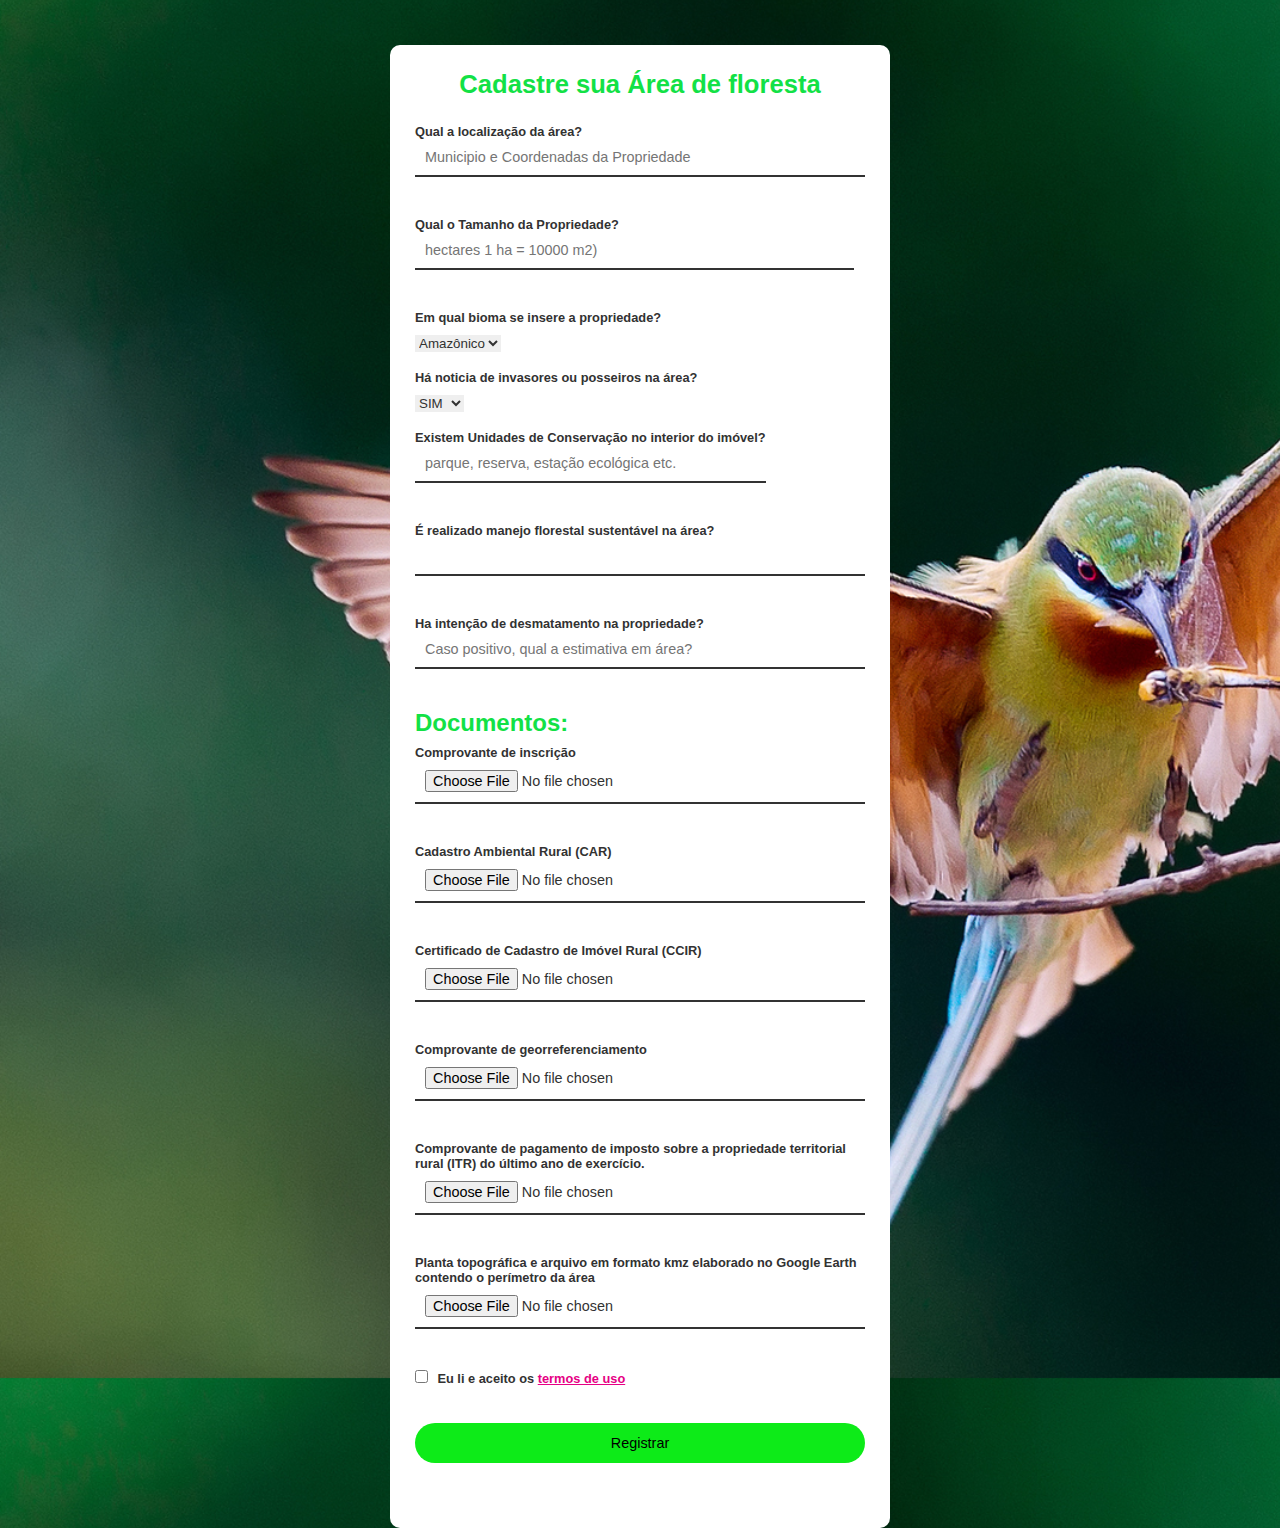
<file: index.html>
<!DOCTYPE html>
<html lang="en">
<head>
  <meta charset="UTF-8">
  <meta name="viewport" content="width=device-width, initial-scale=1.0">
  <meta http-equiv="X-UA-Compatible" content="ie=edge">
  <title>Cadastre sua Área de floresta</title>
  <link rel="stylesheet" href="css/styles.css">
</head>
<body>
  <div id="main-container">
    <h1 style="color: rgb(18, 225, 70);">Cadastre sua Área de floresta</h1>
    <form id="register-form" action="">
      <div class="full-box">
        <label for="text">Qual a localização da área?</label>
        <input type="text" name="localização" id="localização" placeholder="Municipio e Coordenadas da Propriedade" data-min-length="2" >
      </div>
      <div class="half-box spacing">
          <label for="name">Qual o Tamanho da Propriedade?</label>
          <input type="number" name="hec" id="name" placeholder="hectares 1 ha = 10000 m2)" data-required data-min-length="3" data-max-length="16">
      </div>
      <div class=>
          <label for="lastname">Em qual bioma se insere a propriedade?</label>
          <select name="bioma" style=" margin-top: 10px;">
            <option value="Amazônico">Amazônico</option>
            <option value="cerrado">Cerrado</option>
            <option value="caatinga">Caatinga</option>
            <option value="Pantanal">Pantanal</option>
            <option value="pampa">Pampa</option>
          </select><br><br>
      </div>
      <div class=>
        <label for="lastname">Há noticia de invasores ou posseiros na área?</label>
        <select name="bioma" style=" margin-top: 10px;">
          <option value="SIM">SIM</option>
          <option value="NÃO">NÃO</option>
        </select><br><br>
      </div>
      <div class=>
        <label for="passconfirmation">Existem Unidades de Conservação no interior do imóvel?</label>
        <input type="text" name="Unidades DE Conservação" id="Conservação" placeholder="parque, reserva, estação ecológica etc." data-equal="password">
      </div>

      <div class="full-box">
        <label for="text">É realizado manejo florestal sustentável na área?</label>
        <input type="text" name="manejo florestal" id="email" placeholder="" data-min-length="2" >
      </div>

      <div class="full-box">
        <label for="text"> Ha intenção de desmatamento na propriedade?</label>
        <input type="text" name="intenção de desmatamento" id="email" placeholder="Caso positivo, qual a estimativa em área?" data-min-length="2">
      </div>
      <h2 style="color: rgb(18, 225, 70);">Documentos:</h2><br><br>
      <hr>
      
      <div class="full-box">
        <label for="myfile">Comprovante de inscrição</label>
        <input type="file" id="myfile" name="Documentos">
      </div>
      <div class="full-box">
        <label for="myfile">Cadastro Ambiental Rural (CAR)</label>
        <input type="file" id="myfile" name="Documentos">
      </div>
      <div class="full-box">
        <label for="myfile">Certificado de Cadastro de Imóvel Rural (CCIR)</label>
        <input type="file" id="myfile" name="Documentos">
      </div>
      <div class="full-box">
        <label for="myfile">Comprovante de georreferenciamento</label>
        <input type="file" id="myfile" name="Documentos">
      </div>
      <div class="full-box">
        <label for="myfile">Comprovante de pagamento de imposto sobre a propriedade territorial rural (ITR) do último ano de exercício.
        </label>
        <input type="file" id="myfile" name="Documentos">
      </div>
      <div class="full-box">
        <label for="myfile">Planta topográfica e arquivo em formato kmz elaborado no Google Earth contendo o perímetro da área</label>
        <input type="file" id="myfile" name="Documentos">
      </div>










      <div>
        <input type="checkbox" name="agreement" id="agreement">
        <label for="agreement" id="agreement-label">Eu li e aceito os <a href="JAERA.html ">termos de uso</a></label>
      </div>
      <div class="full-box">
        <input id="btn-submit" type="submit" value="Registrar" onclick="www.google.com">
      </div>
    </form>
  </div>
  <p class="error-validation template"></p>
  <script src="js/scripts.js"></script>
</body>
</html>
</file>
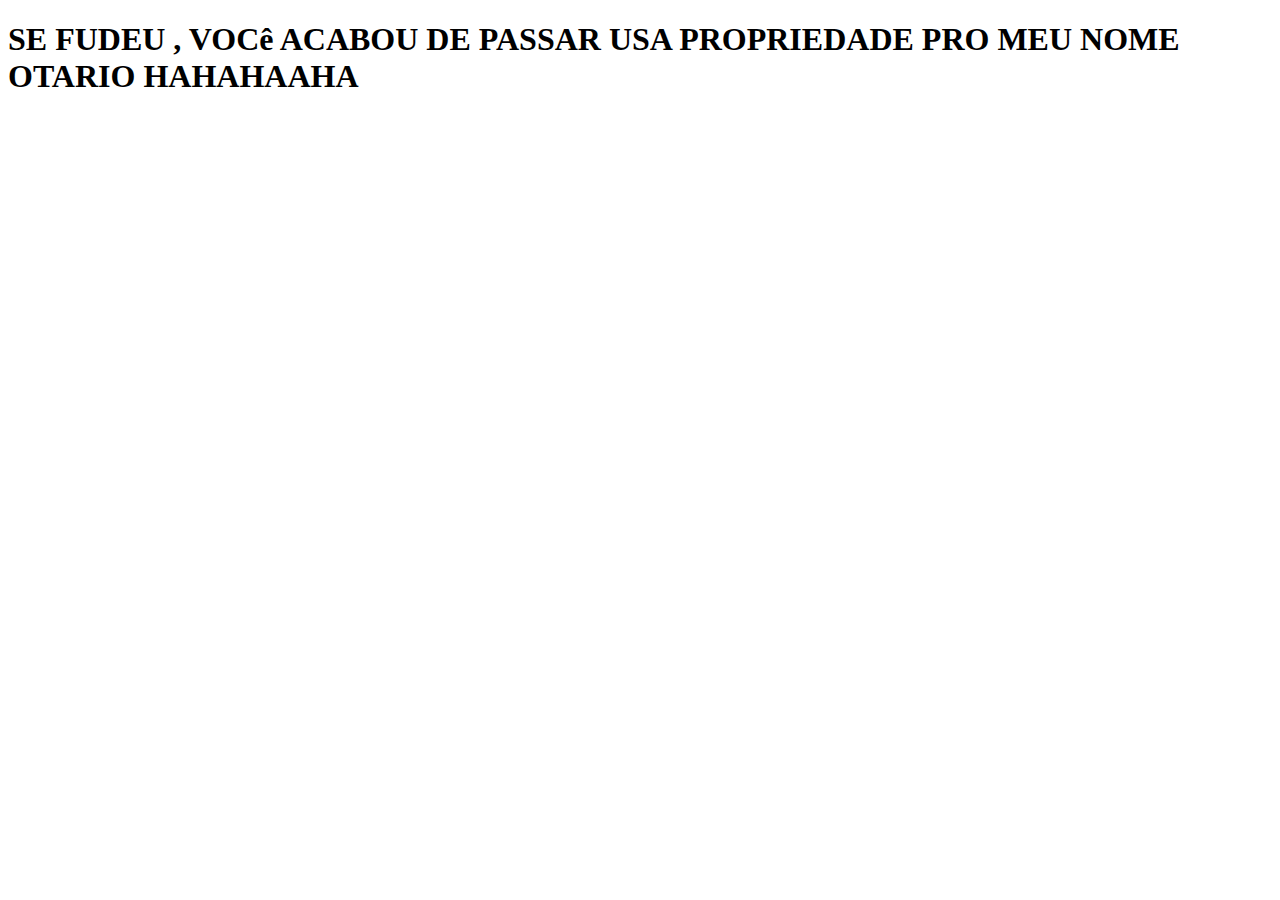
<file: css/JAERA.html>
<!DOCTYPE html>
<html>
<head>
	<title>SE FUDEU</title>
	<meta charset="utf-8">
</head>
<body>

<h1>SE FUDEU , VOCê ACABOU DE PASSAR USA PROPRIEDADE PRO MEU NOME OTARIO HAHAHAAHA</h1>



	
</body>
</html>
</file>
<file: css/styles.css>
/* geral */
* {
  margin: 0;
  padding: 0;
  box-sizing: border-box;
  font-family: Helvetica, sans-serif;
  color: #323232;
  border: none;
}

input, label {
  display: block;
  outline: none;
  width: 100%;
}

a {
  color: #E60084;
}

body {
  padding-top: 5vh;
  background-image: url('../img/pass.jpg');
  background-size: cover;
  background-position-y: -150px;
  
  
}

/* form */
#main-container {
  width: 500px;
  margin-left: auto;
  margin-right: auto;
  background-color: #FFF;
  border-radius: 10px;
  padding: 25px;
  
}

#main-container h1 {
  text-align: center;
  margin-bottom: 25px;
  font-size: 1.6rem;
  
}

form {
  display: flex;
  flex-wrap: wrap;
  justify-content: space-between;
}

.full-box {
  flex: 1 1 100%;
  position: relative;
}

.half-box {
  flex: 1 1 45%;
  position: relative;
}

.spacing {
  margin-right: 2.5%;
}

label {
  font-weight: bold;
  font-size: .8rem;
}

input {
  border-bottom: 2px solid #323232;
  padding: 10px;
  font-size: .9rem;
  margin-bottom: 40px;
}

input:focus {
  border-color: #00ff15;
}

input[type="submit"] {
  background-color: #0deb18;
  color: rgb(0, 0, 0);
  border: none;
  border-radius: 20px;
  height: 40px;
  cursor: pointer;
}

#agreement {
  margin-right: 5px;
}

#agreement, #agreement-label {
  display: inline-block;
  width: auto;
}

.error-validation {
  color: #ff1a1a;
  position: absolute;
  top: 57px;
  font-size: 12px;
}

.template {
  display: none;
}
</file>
